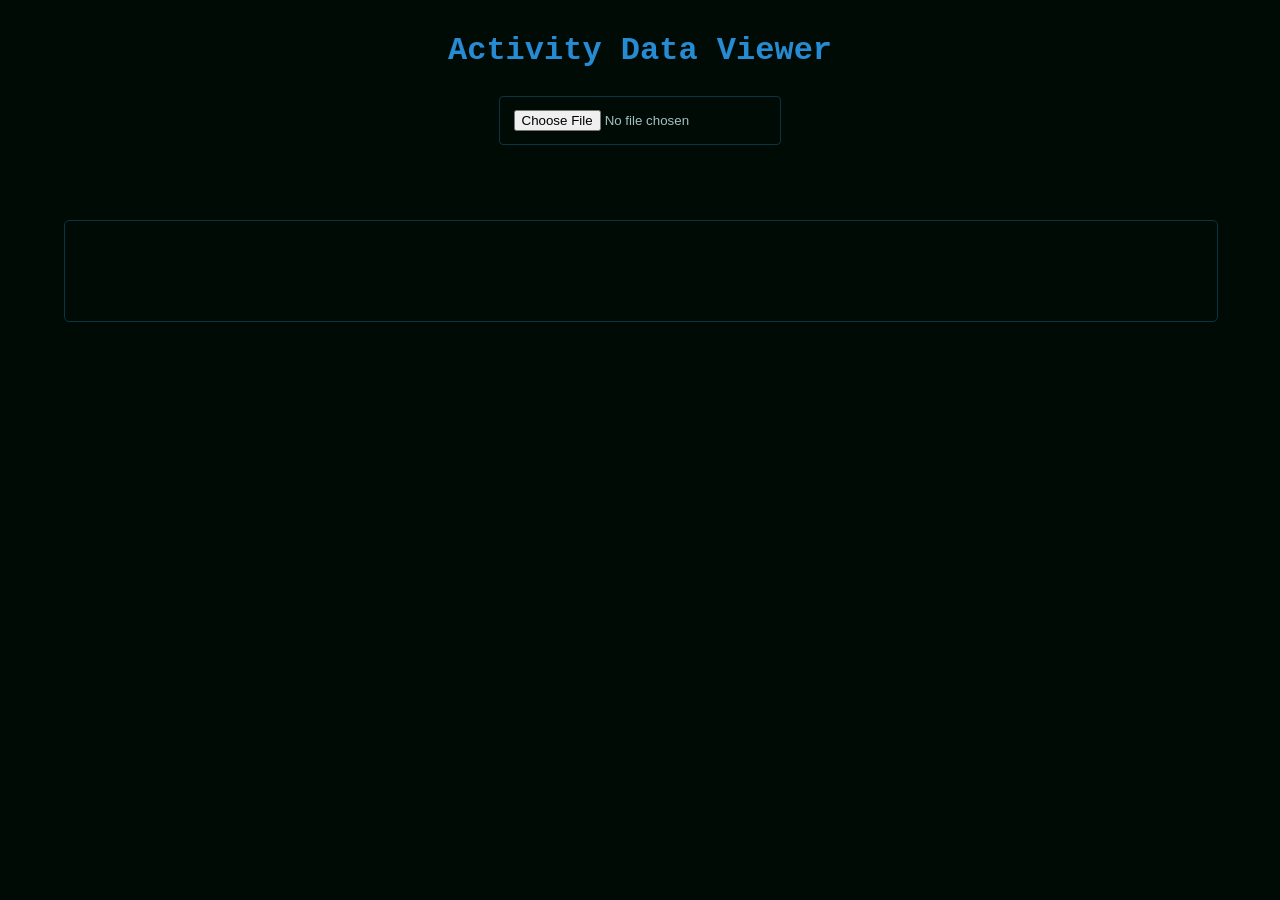
<file: viewer/index.html>
<!doctype html>
<html>
  <head>
    <title>Suc Activity Data Viewer</title>
    <meta charset="utf-8" />
    <script src="../lib/d3.v7.min.js"></script>
    <link rel="stylesheet" href="../data.css" />
  </head>
  <body>
    <h1 id="main-header">Activity Data Viewer</h1>
    <input type="file" id="file-loader" accept=".md, .txt" />
    <div
      id="day-navigation"
      style="display: none; text-align: center; margin-bottom: 1em"
    >
      <button id="prev-day">&lt; Prev</button>
      <select id="day-selector" style="width: 200px"></select>
      <button id="next-day">Next &gt;</button>
    </div>
    <div id="duration-summary"></div>
    <div id="chart-container"></div>
    <div id="tooltip"></div>
    <script type="module" src="viewer.js"></script>
  </body>
</html>
</file>
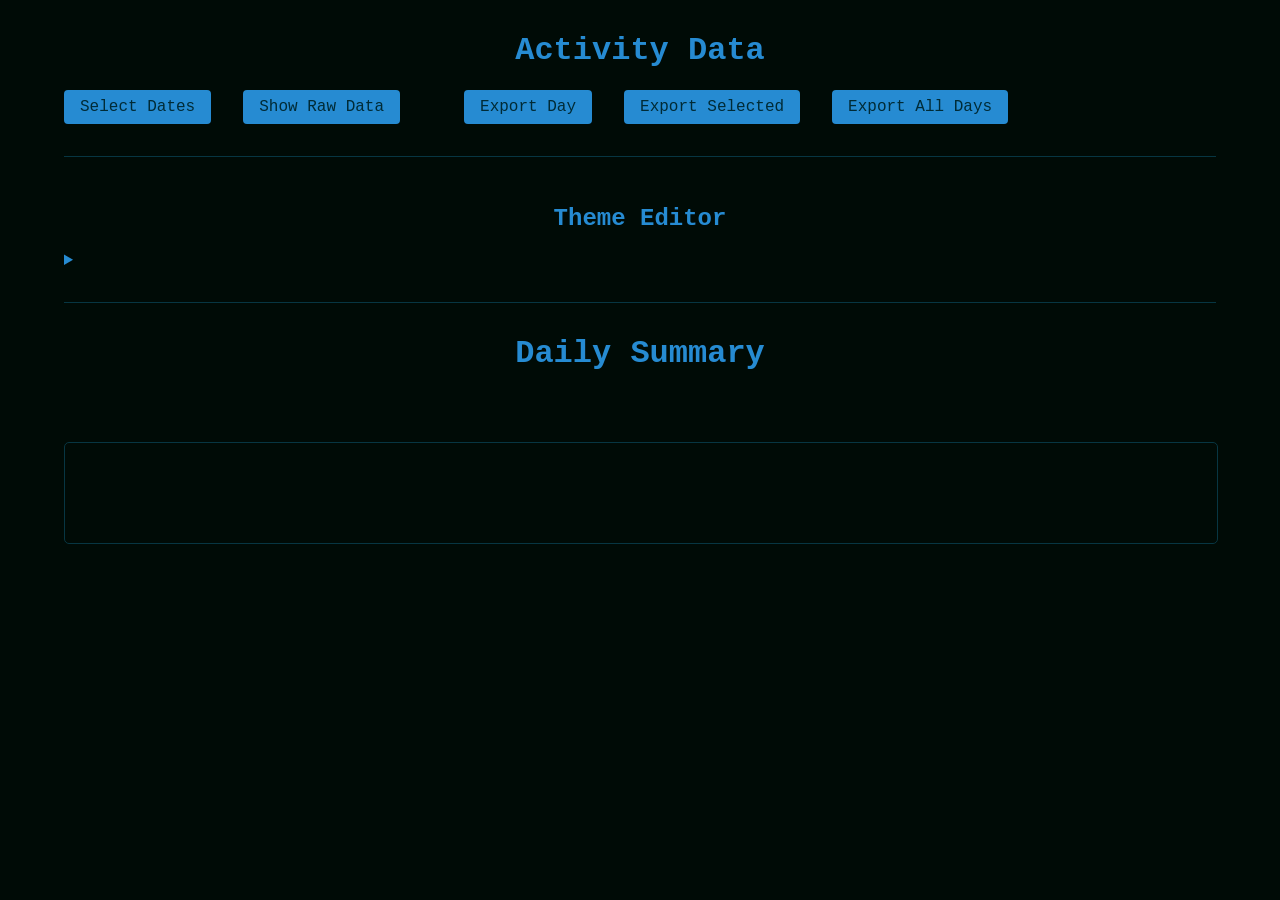
<file: data.html>
<!doctype html>
<html>
  <head>
    <title>Suc: Activity Data</title>
    <script src="lib/d3.v7.min.js"></script>
    <link rel="stylesheet" href="data.css" />
  </head>
  <body>
    <h1>Activity Data</h1>
    <div id="controls">
      <div id="date-selector-container" class="custom-select">
        <button id="date-selector-button">Select Dates</button>
        <div
          id="date-selector-options"
          class="custom-select-options"
          style="display: none"
        ></div>
      </div>
      <button id="toggleData">Show Raw Data</button>
      <button id="saveData" style="display: none">Save Data</button>
      <span id="status-notice"></span>
      <button id="exportDay">Export Day</button>
      <button id="exportSelected">Export Selected</button>
      <button id="exportAllDays">Export All Days</button>
      <button id="exportAll" style="display: none">Export All</button>
    </div>

    <div id="data-container" style="display: none">
      <textarea id="productivity-data"></textarea>
    </div>

    <hr />
    <h2>Theme Editor</h2>
    <details>
      <summary style="cursor: pointer; color: #268bd2"></summary>
      <div id="theme-editor">
        <p>
          Assign a theme to a URL for this day. Leave empty for default
          grouping.
        </p>
        <div id="theme-list"></div>
        <datalist id="theme-suggestions"></datalist>
        <br />
        <button id="saveThemes">Save Themes</button>
        <span id="theme-status" style="color: #859900; margin-left: 1em"></span>
      </div>
    </details>

    <hr />
    <h1 id="summary-title">Daily Summary</h1>
    <div id="duration-summary"></div>
    <div id="chart-container"></div>
    <div id="tooltip"></div>

    <script type="module" src="data.js"></script>
  </body>
</html>
</file>
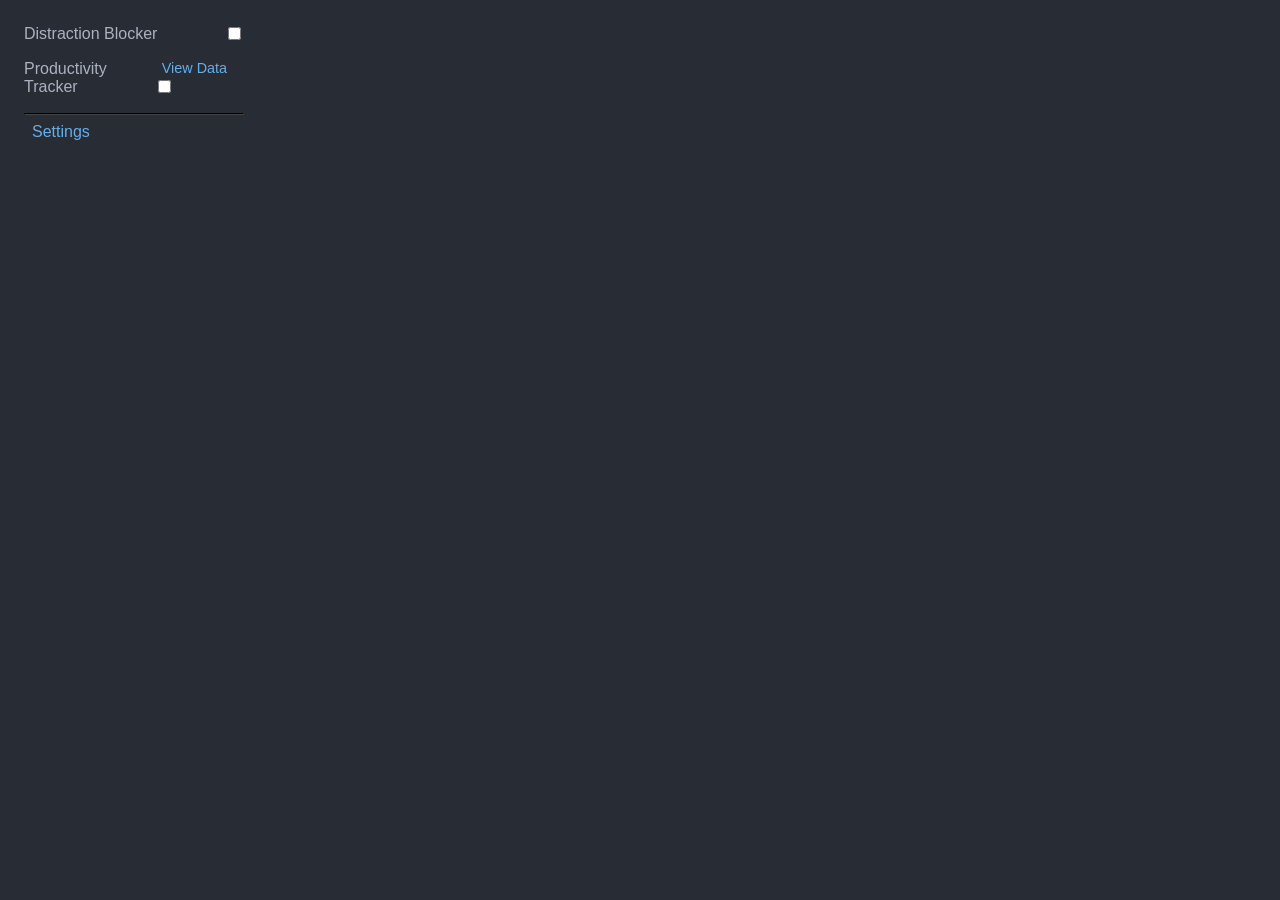
<file: popup.html>
<!doctype html>
<html>
  <head>
    <title>Suc</title>
    <style>
      body {
        font-family: sans-serif;
        width: 220px;
        padding: 1em;
        background-color: #282c34;
        color: #abb2bf;
      }
      .toggle-container {
        display: flex;
        justify-content: space-between;
        align-items: center;
        margin-bottom: 1em;
      }
      a {
        color: #61afef;
        text-decoration: none;
        margin-left: 8px;
        font-size: 0.9em;
      }
      hr {
        border-color: #444;
      }
      .main-link {
        font-size: 1em;
      }
    </style>
  </head>
  <body>
    <div class="toggle-container">
      <span>Distraction Blocker</span>
      <input type="checkbox" id="enabled" />
    </div>
    <div class="toggle-container">
      <span>Productivity Tracker</span>
      <span>
        <a href="data.html" target="_blank">View Data</a>
        <input type="checkbox" id="productivityTrackerEnabled" />
      </span>
    </div>
    <hr />
    <a href="settings.html" target="_blank" class="main-link">Settings</a>
    <script src="popup.js"></script>
  </body>
</html>
</file>
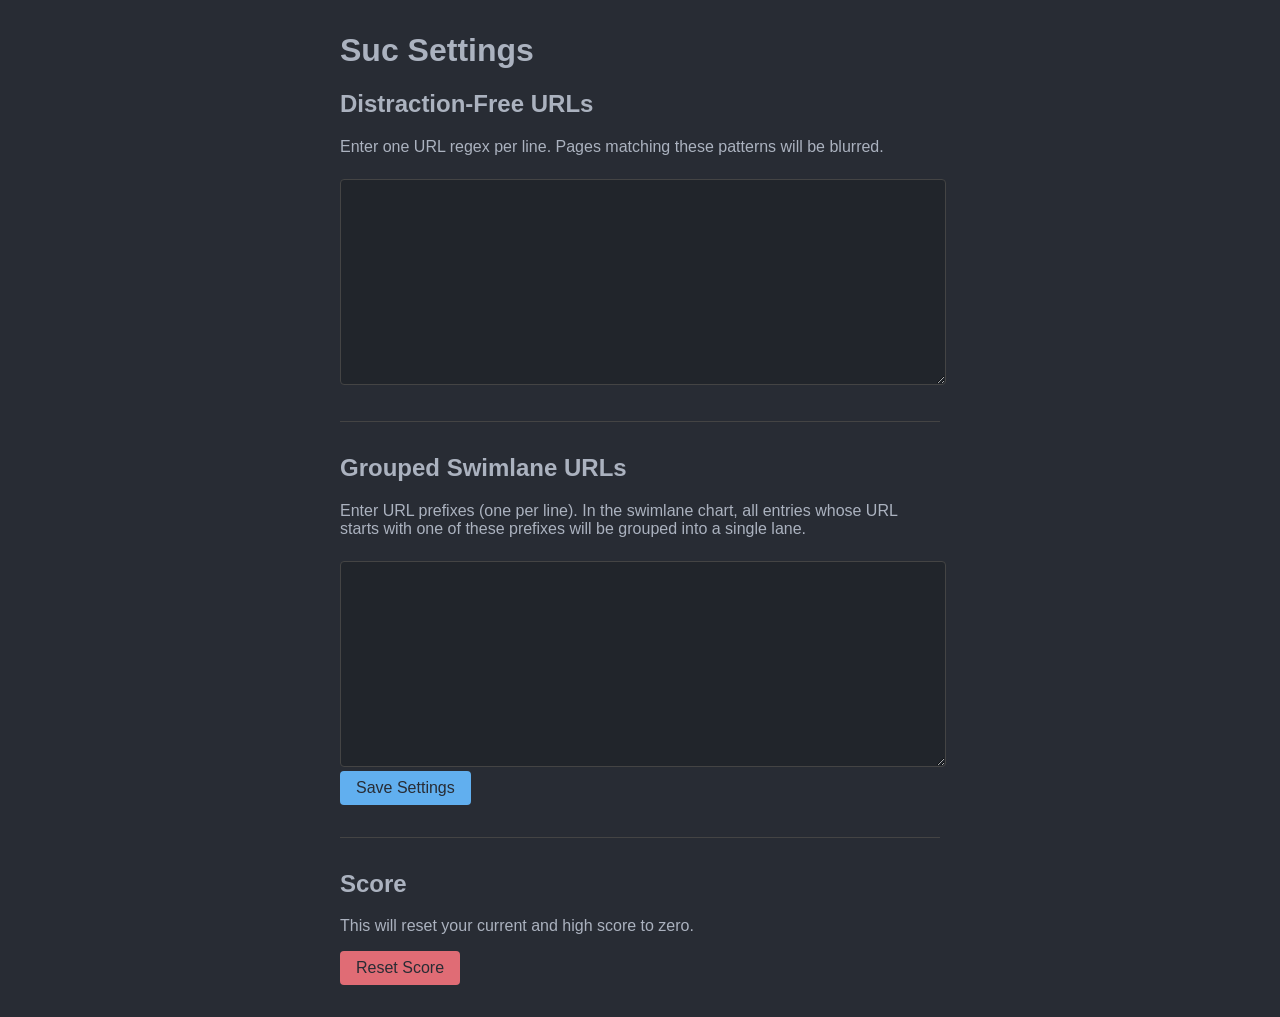
<file: settings.html>
<!doctype html>
<html>
  <head>
    <title>Suc Settings</title>
    <style>
      body {
        font-family: sans-serif;
        max-width: 600px;
        margin: 2em auto;
        background-color: #282c34;
        color: #abb2bf;
      }
      textarea {
        width: 100%;
        height: 200px;
        margin-top: 0.5em;
        border: 1px solid #444;
        border-radius: 4px;
        background-color: #21252b;
        color: #abb2bf;
      }
      button {
        font-size: 1em;
        padding: 0.5em 1em;
        border: none;
        border-radius: 4px;
        background-color: #61afef;
        color: #282c34;
        cursor: pointer;
        margin-right: 1em;
      }
      button:hover {
        opacity: 0.9;
      }
      #resetScore {
        background-color: #e06c75;
      }
      #status {
        margin-top: 1em;
        color: #98c379;
      }
      hr {
        border: none;
        border-top: 1px solid #444;
        margin: 2em 0;
      }
    </style>
  </head>
  <body>
    <h1>Suc Settings</h1>
    <h2>Distraction-Free URLs</h2>
    <p>
      Enter one URL regex per line. Pages matching these patterns will be
      blurred.
    </p>
    <textarea id="urls"></textarea>
    <div id="status"></div>

    <hr />

    <h2>Grouped Swimlane URLs</h2>
    <p>
      Enter URL prefixes (one per line). In the swimlane chart, all entries
      whose URL starts with one of these prefixes will be grouped into a single
      lane.
    </p>
    <textarea id="groupedUrls"></textarea>

    <button id="save">Save Settings</button>
    <div id="status"></div>

    <hr />

    <h2>Score</h2>
    <p>This will reset your current and high score to zero.</p>
    <button id="resetScore">Reset Score</button>

    <script src="settings.js"></script>
  </body>
</html>
</file>
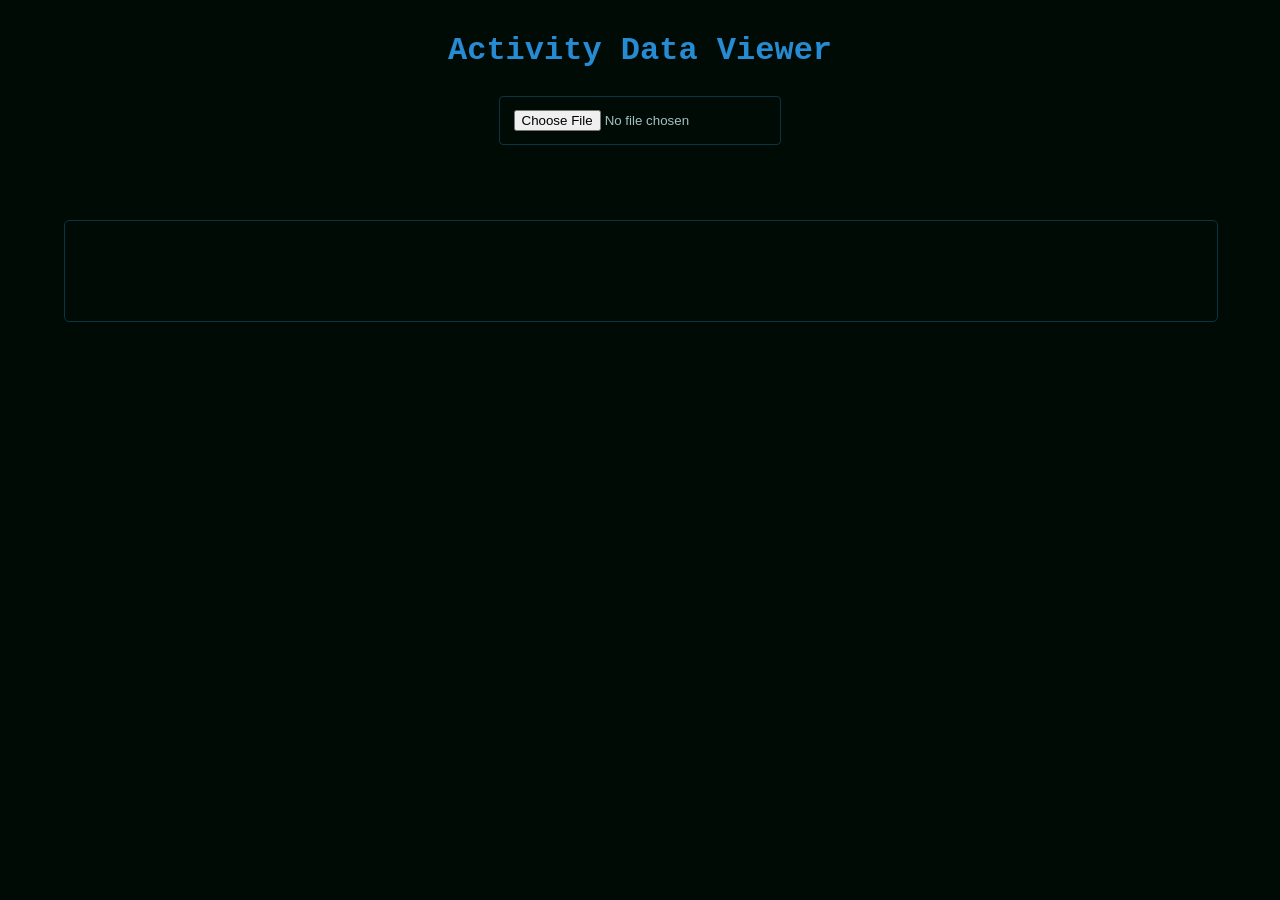
<file: viewer.html>
<!doctype html>
<html>
  <head>
    <title>Suc Activity Data Viewer</title>
    <meta charset="utf-8" />
    <script src="lib/d3.v7.min.js"></script>
    <link rel="stylesheet" href="data.css" />
  </head>
  <body>
    <h1 id="main-header">Activity Data Viewer</h1>
    <input type="file" id="file-loader" accept=".md, .txt" />
    <div id="duration-summary"></div>
    <div id="chart-container"></div>
    <div id="tooltip"></div>
    <script type="module" src="viewer.js"></script>
  </body>
</html>
</file>
<file: data.css>
/* General Body & Text Styles */
body {
  font-family: Menlo, Monaco, Consolas, "Courier New", monospace;
  max-width: 90vw;
  margin: 2em auto;
  background-color: #000b06;
  color: #a3c1c1;
}

h1,
h2 {
  color: #268bd2;
  text-align: center;
}

h2 {
  margin-top: 2em;
}

hr {
  border: none;
  border-top: 1px solid #073642;
  margin: 2em 0;
}

span.date {
  color: #c60;
}

/* Form & Control Styles */
textarea {
  width: 100%;
  height: 400px;
  margin-top: 0.5em;
  border: 1px solid #073642;
  border-radius: 4px;
  background-color: #000b06;
  color: #93a1a1;
}

button,
select,
input[type="text"] {
  font-family: inherit;
  font-size: 1em;
  padding: 0.5em 1em;
  border: none;
  border-radius: 4px;
  background-color: #268bd2;
  color: #002b36;
  cursor: pointer;
  margin-right: 1em;
}

select,
input[type="text"] {
  background-color: #073642;
  color: #93a1a1;
  border: 1px solid #586e75;
}

input[type="file"] {
  display: block;
  margin: 2em auto;
  padding: 1em;
  border: 1px solid #073642;
  border-radius: 4px;
  cursor: pointer;
}

button:hover {
  opacity: 0.9;
}

/* Layout & Specific Element Styles */
#controls {
  display: flex;
  align-items: center;
  gap: 1em;
  margin-bottom: 1em;
}

#status-notice,
#theme-status {
  color: #859900;
  margin-left: 1em;
}

/* Theme Editor Styles */
#theme-editor {
  font-size: 0.9em;
}
.theme-entry {
  display: flex;
  align-items: center;
  margin-bottom: 0.5em;
  gap: 1em;
}
.theme-entry input {
  width: 250px;
}
.theme-entry-details {
  flex-grow: 1;
  color: #657b83;
  white-space: nowrap;
  overflow: hidden;
  text-overflow: ellipsis;
}
#theme-list a {
  color: #990;
}

/* Chart & Tooltip Styles */
#chart-container {
  width: 100%;
  overflow-y: auto;
  overflow-x: auto;
  border: 1px solid #073642;
  border-radius: 5px;
  min-height: 100px;
}
.axis path,
.axis line {
  stroke: #657b83;
}
.axis text {
  fill: #93a1a1;
  font-size: 12px;
}
.timeline-path {
  stroke-width: 4px;
  fill: none;
  stroke-linecap: round;
  stroke-linejoin: round;
}
.lane-label {
  fill: #93a1a1;
  font-size: 11px;
  text-anchor: middle;
}
#tooltip {
  position: absolute;
  opacity: 0;
  background-color: #073642;
  border: 1px solid #93a1a1;
  border-radius: 5px;
  padding: 10px;
  font-size: 12px;
  pointer-events: none;
  color: #eee8d5;
  transition: opacity 0.2s;
}

/* Duration Summary Styles */
#duration-summary {
  display: flex;
  flex-wrap: wrap;
  gap: 1em;
  justify-content: center;
  padding: 1em 0;
  margin-bottom: 1em;
}
.duration-item {
  background: #073642;
  padding: 0.5em 1em;
  border-radius: 4px;
  font-size: 0.9em;
}
.duration-item-theme {
  font-weight: bold;
}

/* Custom Select Dropdown */
.custom-select {
  position: relative;
  display: inline-block;
}

.custom-select-options {
  display: none;
  position: absolute;
  background-color: #073642;
  min-width: 160px;
  box-shadow: 0px 8px 16px 0px rgba(0, 0, 0, 0.2);
  z-index: 1;
  max-height: 300px;
  overflow-y: auto;
  border: 1px solid #586e75;
  color: #93a1a1;
}

.custom-select-options .date-item {
  padding: 8px 12px;
  cursor: pointer;
}

.custom-select-options .date-item:hover {
  background-color: #002b36;
}

.custom-select-options .date-item label {
  margin-left: 8px;
}

/* Scrollbar Styles */
.custom-select-options::-webkit-scrollbar {
  width: 10px;
}

.custom-select-options::-webkit-scrollbar-track {
  background: #000b06;
  border-radius: 5px;
}

.custom-select-options::-webkit-scrollbar-thumb {
  background: #268bd2;
  border-radius: 0;
}

.custom-select-options::-webkit-scrollbar-thumb:hover {
  background: #3a9be2;
}

/* Custom Checkbox Styles */
.custom-select-options input[type="checkbox"] {
  appearance: none;
  -webkit-appearance: none;
  -moz-appearance: none;
  width: 1em;
  height: 1em;
  background-color: #000b06;
  border: 1px solid #586e75;
  border-radius: 3px;
  cursor: pointer;
  position: relative;
  top: 2px;
}

.custom-select-options input[type="checkbox"]:checked {
  background-color: #268bd2;
  border-color: #268bd2;
}

.custom-select-options input[type="checkbox"]:checked::after {
  content: "✔";
  color: #002b36;
  position: absolute;
  left: 50%;
  top: 50%;
  transform: translate(-50%, -50%);
  font-size: 0.8em;
}
</file>
